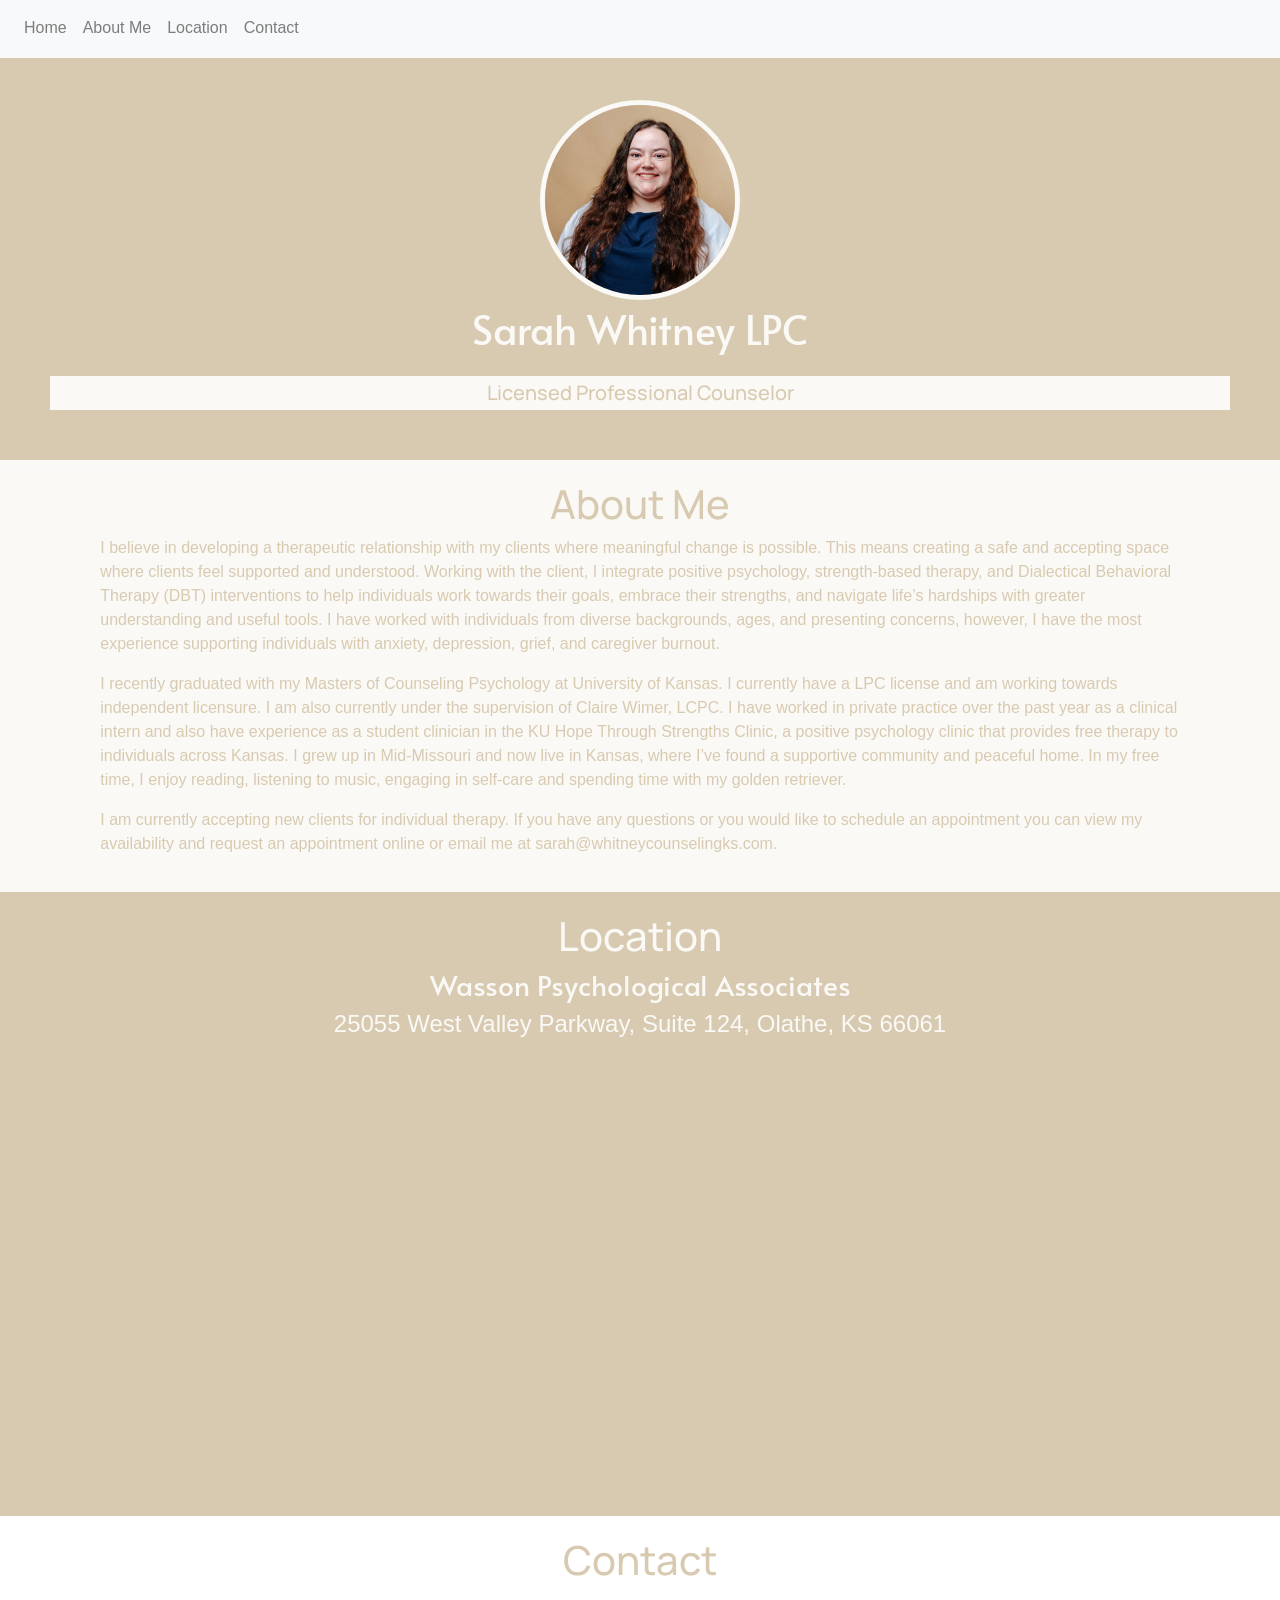
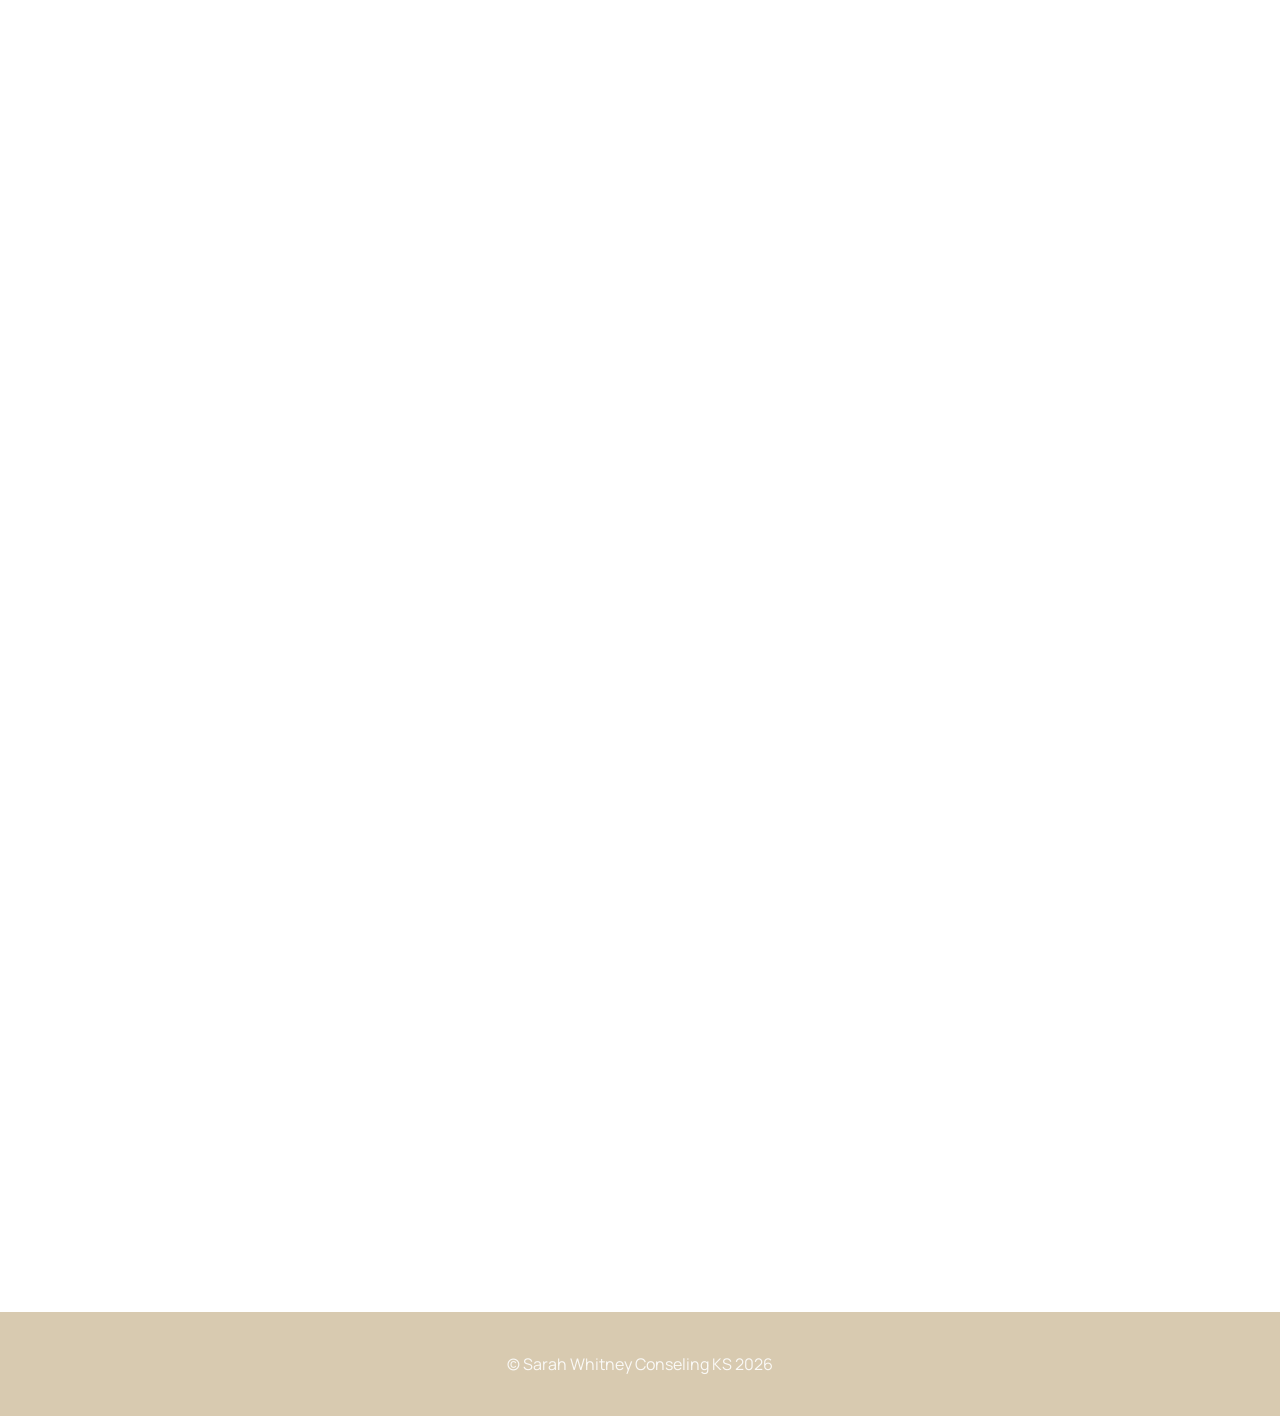
<file: index.html>
<!DOCTYPE html>
<html>
  <head>
    <meta charset="utf-8">
    <meta name="viewport" content="width=device-width">  
    <meta name="milestone" content="Portfolio">
    <title>Whitney Counceling</title>  
    <link href="https://stackpath.bootstrapcdn.com/bootstrap/4.5.2/css/bootstrap.min.css" rel="stylesheet">

    <link href="style.css" rel="stylesheet" type="text/css" />

    <link rel="preconnect" href="https://fonts.googleapis.com">
    <link rel="preconnect" href="https://fonts.gstatic.com" crossorigin>
    <link href="https://fonts.googleapis.com/css2?family=Manrope:wght@200..800&display=swap" rel="stylesheet">
    <link href="https://fonts.googleapis.com/css2?family=Alata&family=Manrope:wght@200..800&display=swap" rel="stylesheet">

  </head>

  <body>
      <header>
        <nav class="navbar navbar-expand-lg navbar-light bg-light">
          <button class="navbar-toggler" type="button" data-toggle="collapse" data-target="#navbarNav"
            aria-controls="navbarNav" aria-expanded="false" aria-label="Toggle navigation">
            <span class="navbar-toggler-icon"></span>
          </button>
          <div class="collapse navbar-collapse" id="navbarNav">
            <ul class="navbar-nav">
              <li class="nav-item">
                <a class="nav-link" href="index.html">Home</a>
              </li>
              <li class="nav-item">
                <a class="nav-link" href="#about-me">About Me</a>
              </li>
                <li class="nav-item">
                <a class="nav-link" href="#location">Location</a>
              </li>
              <li class="nav-item">
                <a class="nav-link" href="#contact-section">Contact</a>
              </li>
            </ul>
          </div>
        </nav>
      </header>

      <main>
      <!-- Hero section -->
    	<section id="hero-section">
        <img src="me.jpg" alt="picture of Sarah Whitney">
        <h1>Sarah Whitney LPC</h1>
        <h5>Licensed Professional Counselor</h5>
    	</section>
      
    	<!-- Mission/Meet-me section -->
      <section id="about-me">
        <h1>About Me</h1>
          <div class="row justify-content-center">
          <p>I believe in developing a therapeutic relationship with my clients where meaningful change is possible. This means creating a safe and accepting space where clients feel supported and understood. Working with the client, I integrate positive psychology, strength-based therapy, and Dialectical Behavioral Therapy (DBT) interventions to help individuals work towards their goals, embrace their strengths, and navigate life’s hardships with greater understanding and useful tools.
I have worked with individuals from diverse backgrounds, ages, and presenting concerns, however, I have the most experience supporting individuals with anxiety, depression, grief, and caregiver burnout. 
          </p><p>I recently graduated with my Masters of Counseling Psychology at University of Kansas. I currently have a LPC license and am working towards independent licensure. I am also currently under the supervision of Claire Wimer, LCPC.  I have worked in private practice over the past year as a clinical intern and also have experience as a student clinician in the KU Hope Through Strengths Clinic, a positive psychology clinic that provides free therapy to individuals across Kansas. 
I grew up in Mid-Missouri and now live in Kansas, where I’ve found a supportive community and peaceful home. In my free time, I enjoy reading, listening to music, engaging in self-care and spending time with my golden retriever. </p>
<p>I am currently accepting new clients for individual therapy. If you have any questions or you would like to schedule an appointment you can view my availability and request an appointment online or email me at sarah@whitneycounselingks.com. 
</p>
        </div>    
      </section>

      <section id="location">
        <h1 id="location-h1">Location</h1>
        <h3>Wasson Psychological Associates</h3>
        <h4>25055 West Valley Parkway, Suite 124, Olathe, KS 66061</h4>
        <iframe src="https://www.google.com/maps/embed?pb=!1m18!1m12!1m3!1d3103.150701264349!2d-94.87974542283361!3d38.943385443987275!2m3!1f0!2f0!3f0!3m2!1i1024!2i768!4f13.1!3m3!1m2!1s0x87c0976c09c7db17%3A0xdf293f9787e8a671!2s25055%20W%20Valley%20Pkwy%2C%20Olathe%2C%20KS%2066061!5e0!3m2!1sen!2sus!4v1790726572736!5m2!1sen!2sus" width="600" height="450" style="border:0;" allowfullscreen="" loading="lazy" referrerpolicy="strict-origin-when-cross-origin"></iframe>
        </section>

      
      <!-- Contact Section -->
      <section id="contact-section">
        <h1>Contact</h1>
        <iframe src="https://docs.google.com/forms/d/e/1FAIpQLScXpbuheP17A9nFsCcJF_NtHEuBUp_bvpORStrmSvc0nAw-iA/viewform?usp=publish-editor"></iframe>
      </section>
      </main>

      <!-- Footer section -->
      <footer>
      <section id="footer-section">
        <p> &copy; Sarah Whitney Conseling KS 2026</p>
      </section>
      </footer>

    <link rel="stylesheet" href="https://cdn.jsdelivr.net/npm/bootstrap-icons@1.11.3/font/bootstrap-icons.min.css">

    <script src="https://code.jquery.com/jquery-3.4.1.slim.min.js" integrity="sha384-J6qa4849blE2+poT4WnyKhv5vZF5SrPo0iEjwBvKU7imGFAV0wwj1yYfoRSJoZ+n" crossorigin="anonymous"></script>
    <script src="https://cdn.jsdelivr.net/npm/popper.js@1.16.0/dist/umd/popper.min.js" integrity="sha384-Q6E9RHvbIyZFJoft+2mJbHaEWldlvI9IOYy5n3zV9zzTtmI3UksdQRVvoxMfooAo" crossorigin="anonymous"></script>
    <script src="https://cdn.jsdelivr.net/npm/bootstrap@4.4.1/dist/js/bootstrap.min.js" integrity="sha384-wfSDF2E50Y2D1uUdj0O3uMBJnjuUD4Ih7YwaYd1iqfktj0Uod8GCExl3Og8ifwB6" crossorigin="anonymous"></script>
    
  </body>
</html>
</file>
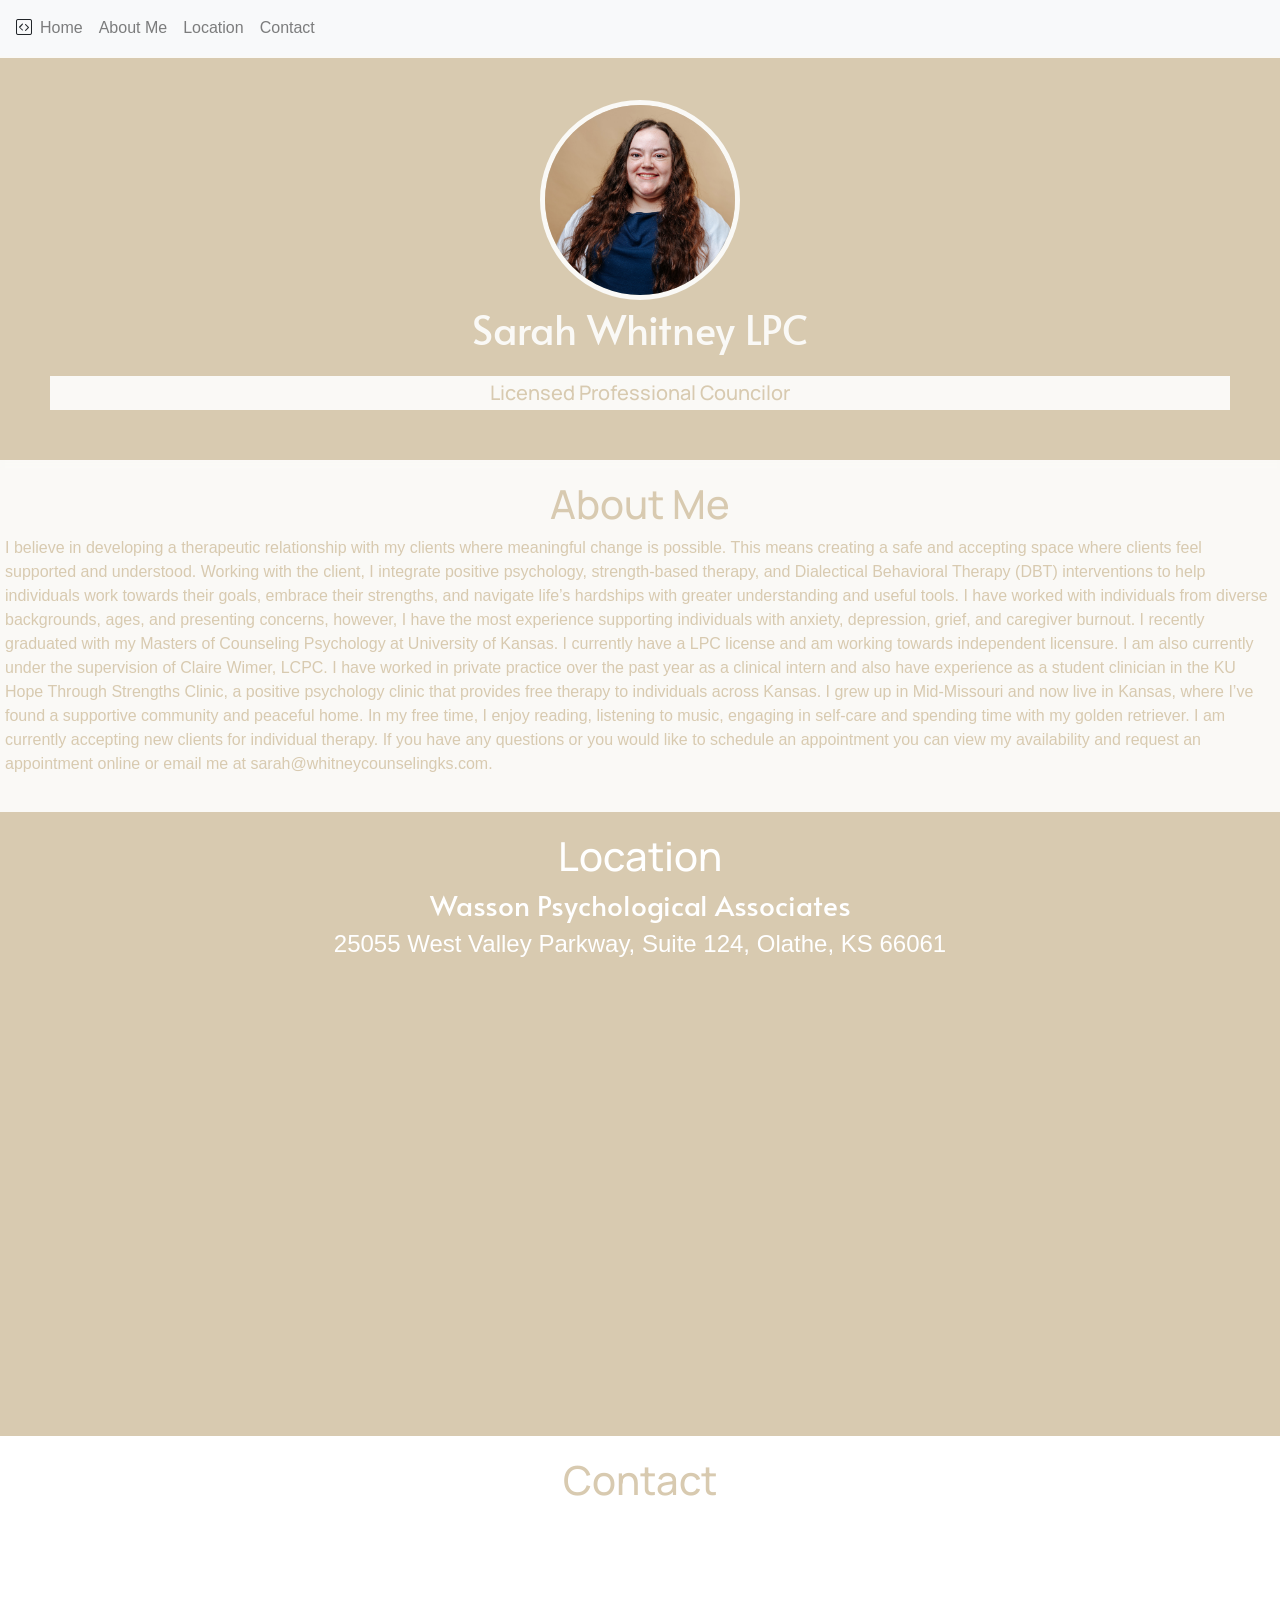
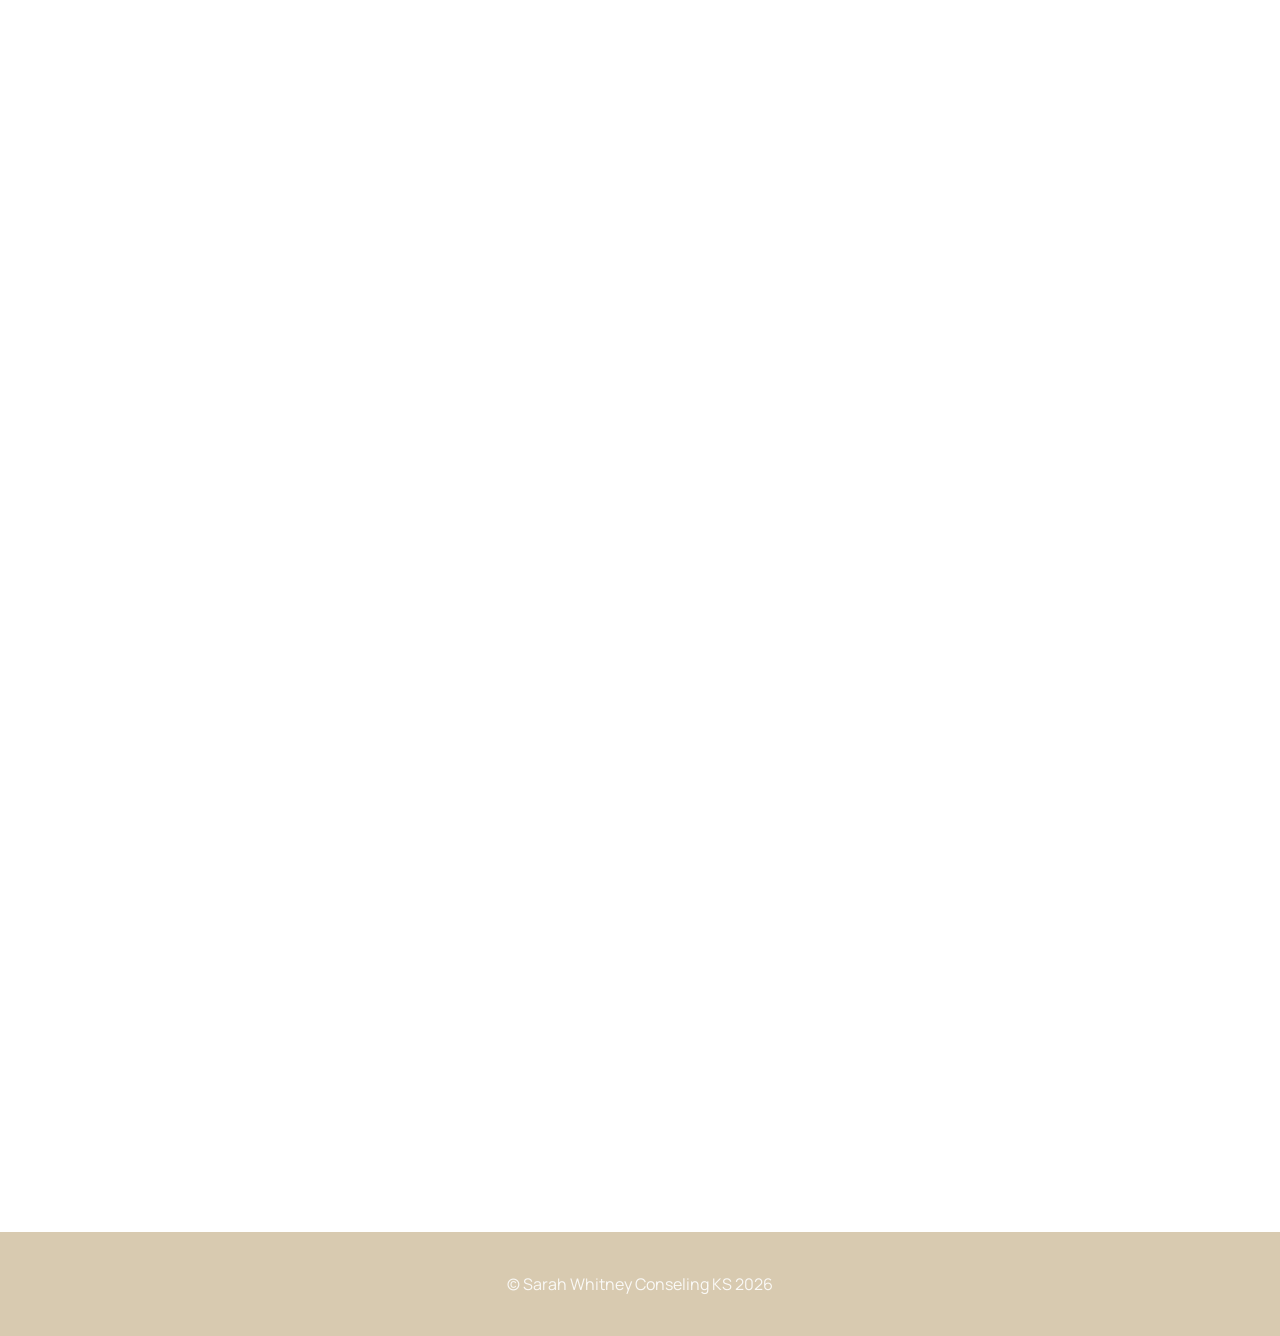
<file: Sarah/index.html>
<!DOCTYPE html>
<html>
  <head>
    <meta charset="utf-8">
    <meta name="viewport" content="width=device-width">  
    <meta name="milestone" content="Portfolio">
    <title>Whitney Counceling</title>  
    <link href="https://stackpath.bootstrapcdn.com/bootstrap/4.5.2/css/bootstrap.min.css" rel="stylesheet">

    <link href="style.css" rel="stylesheet" type="text/css" />

    <link rel="preconnect" href="https://fonts.googleapis.com">
    <link rel="preconnect" href="https://fonts.gstatic.com" crossorigin>
    <link href="https://fonts.googleapis.com/css2?family=Manrope:wght@200..800&display=swap" rel="stylesheet">
    <link href="https://fonts.googleapis.com/css2?family=Alata&family=Manrope:wght@200..800&display=swap" rel="stylesheet">

  </head>

  <body>
      <header>
        <nav class="navbar navbar-expand-lg navbar-light bg-light">
          <i id="navbar-brand" class="bi bi-code-square"></i>
          <button class="navbar-toggler" type="button" data-toggle="collapse" data-target="#navbarNav"
            aria-controls="navbarNav" aria-expanded="false" aria-label="Toggle navigation">
            <span class="navbar-toggler-icon"></span>
          </button>
          <div class="collapse navbar-collapse" id="navbarNav">
            <ul class="navbar-nav">
              <li class="nav-item">
                <a class="nav-link" href="index.html">Home</a>
              </li>
              <li class="nav-item">
                <a class="nav-link" href="#about-me">About Me</a>
              </li>
                <li class="nav-item">
                <a class="nav-link" href="#location">Location</a>
              </li>
              <li class="nav-item">
                <a class="nav-link" href="#contact-section">Contact</a>
              </li>
            </ul>
          </div>
        </nav>
      </header>

      <main>
      <!-- Hero section -->
    	<section id="hero-section">
        <img src="me.jpg" alt="picture of Sarah Whitney">
        <h1>Sarah Whitney LPC</h1>
        <h5>Licensed Professional Councilor</h5>
    	</section>
      
    	<!-- Mission/Meet-me section -->
      <section id="about-me">
        <h1>About Me</h1>
          <div class="row justify-content-center">
          <p>I believe in developing a therapeutic relationship with my clients where meaningful change is possible. This means creating a safe and accepting space where clients feel supported and understood. Working with the client, I integrate positive psychology, strength-based therapy, and Dialectical Behavioral Therapy (DBT) interventions to help individuals work towards their goals, embrace their strengths, and navigate life’s hardships with greater understanding and useful tools.
I have worked with individuals from diverse backgrounds, ages, and presenting concerns, however, I have the most experience supporting individuals with anxiety, depression, grief, and caregiver burnout. 
I recently graduated with my Masters of Counseling Psychology at University of Kansas. I currently have a LPC license and am working towards independent licensure. I am also currently under the supervision of Claire Wimer, LCPC.  I have worked in private practice over the past year as a clinical intern and also have experience as a student clinician in the KU Hope Through Strengths Clinic, a positive psychology clinic that provides free therapy to individuals across Kansas. 
I grew up in Mid-Missouri and now live in Kansas, where I’ve found a supportive community and peaceful home. In my free time, I enjoy reading, listening to music, engaging in self-care and spending time with my golden retriever. 
I am currently accepting new clients for individual therapy. If you have any questions or you would like to schedule an appointment you can view my availability and request an appointment online or email me at sarah@whitneycounselingks.com. 
</p>
        </div>    
      </section>

      <section id="location">
        <h1 id="location-h1">Location</h1>
        <h3>Wasson Psychological Associates</h3>
        <h4>25055 West Valley Parkway, Suite 124, Olathe, KS 66061</h4>
        <iframe src="https://www.google.com/maps/embed?pb=!1m18!1m12!1m3!1d3103.150701264349!2d-94.87974542283361!3d38.943385443987275!2m3!1f0!2f0!3f0!3m2!1i1024!2i768!4f13.1!3m3!1m2!1s0x87c0976c09c7db17%3A0xdf293f9787e8a671!2s25055%20W%20Valley%20Pkwy%2C%20Olathe%2C%20KS%2066061!5e0!3m2!1sen!2sus!4v1790726572736!5m2!1sen!2sus" width="600" height="450" style="border:0;" allowfullscreen="" loading="lazy" referrerpolicy="strict-origin-when-cross-origin"></iframe>
        </section>

      
      <!-- Contact Section -->
      <section id="contact-section">
        <h1>Contact</h1>
        <iframe src="https://docs.google.com/forms/d/e/1FAIpQLScXpbuheP17A9nFsCcJF_NtHEuBUp_bvpORStrmSvc0nAw-iA/viewform?usp=publish-editor"></iframe>
      </section>
      </main>

      <!-- Footer section -->
      <footer>
      <section id="footer-section">
        <p> &copy; Sarah Whitney Conseling KS 2026</p>
      </section>
      </footer>

    <link rel="stylesheet" href="https://cdn.jsdelivr.net/npm/bootstrap-icons@1.11.3/font/bootstrap-icons.min.css">

    <script src="https://code.jquery.com/jquery-3.4.1.slim.min.js" integrity="sha384-J6qa4849blE2+poT4WnyKhv5vZF5SrPo0iEjwBvKU7imGFAV0wwj1yYfoRSJoZ+n" crossorigin="anonymous"></script>
    <script src="https://cdn.jsdelivr.net/npm/popper.js@1.16.0/dist/umd/popper.min.js" integrity="sha384-Q6E9RHvbIyZFJoft+2mJbHaEWldlvI9IOYy5n3zV9zzTtmI3UksdQRVvoxMfooAo" crossorigin="anonymous"></script>
    <script src="https://cdn.jsdelivr.net/npm/bootstrap@4.4.1/dist/js/bootstrap.min.js" integrity="sha384-wfSDF2E50Y2D1uUdj0O3uMBJnjuUD4Ih7YwaYd1iqfktj0Uod8GCExl3Og8ifwB6" crossorigin="anonymous"></script>
    
  </body>
</html>
</file>
<file: style.css>
:root {
  --breakpoint-sm: 320px;
  --breakpoint-md: 768px;
  --breakpoint-lg: 1024px;
  --breakpoint-xl: 1600px;
}

header {
  position: fixed;
  top: 0;
  width: 100%;
  border-bottom: solid #faf9f6 2px;
  z-index: 1000;
}

#hero-section {
  text-align: center;
  background-color: #d8cab0;
  background-size: cover;
  color: #faf9f6;
  padding: 50px;
  padding-top: 100px;
  height: auto;
  font-family: "Manrope", sans-serif;
  font-weight: bolder;
}

#hero-section img {
  border: solid #faf9f6 5px;
  border-radius: 100px;
  height: 200px;
  width: 200px;
  position: relative;
  object-fit: cover;
}

h3 {
    font-family: "Alata", sans-serif;
}

#hero-section h1 {
  color: #faf9f6;
  font-family: "Alata", sans-serif;
  padding-bottom: 15px;
  padding-top: 5px;
}

#about-me p{
    width: 85%;
}

#about-me {
  box-shadow: inset 0 12px 12px -12px #faf9f6;
  background-color: #faf9f6;
  color: #d8cab0;
}

#location-h1 {
  color: #faf9f6;
  font-family: "Manrope", sans-serif;
}

#more {
  text-align: center;
}

#location {
  background-color: #d8cab0;
  padding: 20px 0 20px 0;
  color: #faf9f6;
}

section {
  padding: 20px;
  scroll-margin-top: 50px;
}

section h1 {
  color: #d8cab0;
  font-family: "Manrope", sans-serif;
  text-align: center;
}

section h5 {
  color: #d8cab0;
  background-color: #faf9f6;
  margin-bottom: 0px;
  padding: 5px;
}

#round {
  padding: 25px;
}

#round img {
  position: absolute;
  object-fit: contain;
  top: 0;
  left: 0;
  max-width: 100%;
  height: 100%;
  width:auto;
  
}

#contact-section iframe {
    display: flex;
    justify-content: center;
    align-items: center;
    width: 100%;
    height: 1300px;
    overflow: hidden;
    min-height: 100vh;
    border: none;
}

#location iframe {
    display: flex;
    width: 100%;
}

#location {
    align-items: center;
    justify-content: center;
    text-align: center;
}

footer {
  text-align: center;
  color: #faf9f6;
  background-color: #d8cab0;
  margin: auto;
  padding: 20px;
}

footer p {
  margin: 0px;
  font-family: "Manrope", sans-serif;
}

/* 1600px and smaller */
@media (max-width: 1600px) {
  #hero-section img {
    border-radius: 100px;
    height: 200px;
    width: 200px;
  }

  #hero-section h1 {
    width: 100%;
  }

  .col-xl-custom {
    width: 45%;
    padding: 2%;
  }

  #skills-section .col-xl-custom {
    width: 20%;
    padding: 0 2% 0 2%;
    text-align: center;
  }

  #location .col-xl-custom {
    width: 20%;
    padding: 0 2% 0 2%;
    text-align: center;
  }

}

/* iPad in landscape mode and smaller */
@media (max-width: 1024px) {
  #hero-section img {
    border-radius: 100px;
    height: 200px;
    width: 200px;
  }

  #hero-section h1 {
    width: 100%;
  }

  #about-me img {
    width: 50%;
  }

  .col-lg-custom {
    width: 45%;
    padding: 2%;
  }

  #skills-section .col-lg-custom {
    width: 20%;
    padding: 0 2% 0 2%;
    text-align: center;
  }

  #location .col-lg-custom {
    width: 20%;
    padding: 0 2% 0 2%;
    text-align: center;
  }
}

/* iPad in portrait mode and smaller */
@media (max-width: 768px) {

  #hero-section {
    height: 100vh;
    background-size: cover;
    display: flex;
    flex-direction: column;
    justify-content: center;
    align-items: center;
  }

  #hero-section img {
    border-radius: 50%;
    height: 40vh;
    width: 40vh;
  }

  #hero-section h1 {
    width: 100%;
  }

  section {
    text-align: center;
  }

  ul {
    list-style-type: none;
    margin: 0;
    padding: 0;
  }

  h5 {
    padding-top: 25px;
  }

  .col-md-custom {
    width: 100%;
  }

  #skills-section .col-md-custom {
    width: 45%;
    padding: 0 2% 0 2%;
    text-align: center;
  }

  #location .col-md-custom {
    width: 45%;
    padding: 0 2% 0 2%;
    text-align: center;
  }

  .carousel .carousel-item {
    min-height: 50vh;
  }
}

/* Pixel 2XL and smaller */
@media (max-width: 320px) {

  #hero-section {
    height: 100vh;
    background-size: cover;
    display: flex;
    flex-direction: column;
    justify-content: center;
    align-items: center;
  }

  #hero-section img {
    border-radius: 50%;
    height: 30vh;
    width: 30vh;
  }

  #hero-section h1 {
    width: 100%;
  }

  section {
    text-align: center;
  }

  ul {
    list-style-type: none;
    margin: 0;
    padding: 0;
  }

  h5 {
    padding-top: 25px;
  }

  .col-sm-custom {
    width: 100%;
  }

  #skills-section .col-sm-custom {
    width: 100%;
    padding: 0 2% 0 2%;
    text-align: center;
  }

  #location .col-sm-custom {
    width: 100%;
    padding: 0 2% 0 2%;
    text-align: center;
  }
  
  .carousel .carousel-item {
    min-height: 25vh;
  }
}
</file>
<file: Sarah/style.css>
:root {
  --breakpoint-sm: 320px;
  --breakpoint-md: 768px;
  --breakpoint-lg: 1024px;
  --breakpoint-xl: 1600px;
}

header {
  position: fixed;
  top: 0;
  width: 100%;
  border-bottom: solid #faf9f6 2px;
  z-index: 1000;
}

#hero-section {
  text-align: center;
  background-color: #d8cab0;
  background-size: cover;
  color: white;
  padding: 50px;
  padding-top: 100px;
  height: auto;
  font-family: "Manrope", sans-serif;
  font-weight: bolder;
}

#hero-section img {
  border: solid #faf9f6 5px;
  border-radius: 100px;
  height: 200px;
  width: 200px;
  position: relative;
  object-fit: cover;
}

h3 {
    font-family: "Alata", sans-serif;
}

#hero-section h1 {
  color: #faf9f6;
  font-family: "Alata", sans-serif;
  padding-bottom: 15px;
  padding-top: 5px;
}

#about-me {
  box-shadow: inset 0 12px 12px -12px #faf9f6;
  background-color: #faf9f6;
  color: #d8cab0;
}

#location-h1 {
  color: white;
  font-family: "Manrope", sans-serif;
}

#more {
  text-align: center;
}

#location {
  background-color: #d8cab0;
  padding: 20px 0 20px 0;
  color: white;
}

section {
  padding: 20px;
  scroll-margin-top: 50px;
}

section h1 {
  color: #d8cab0;
  font-family: "Manrope", sans-serif;
  text-align: center;
}

section h5 {
  color: #d8cab0;
  background-color: #faf9f6;
  margin-bottom: 0px;
  padding: 5px;
}

hr {
  height: 12px;
  box-shadow: inset 0 12px 12px -12px #59b1b5;
  border-top: 0px solid rgb(128, 128, 128);
  margin-top: 0px;
  margin-bottom: 0px;
}

#myproj {
  padding-bottom: 25px;
}

#round {
  padding: 25px;
}

#round img {
  position: absolute;
  object-fit: contain;
  top: 0;
  left: 0;
  max-width: 100%;
  height: 100%;
  width:auto;
  
}

#contact-section iframe {
    display: flex;
    justify-content: center;
    align-items: center;
    width: 100%;
    height: 1300px;
    overflow: hidden;
    min-height: 100vh;
    border: none;
}

#location iframe {
    display: flex;
    width: 100%;
}

#location {
    align-items: center;
    justify-content: center;
    text-align: center;
}

footer {
  text-align: center;
  color: #faf9f6;
  background-color: #d8cab0;
  margin: auto;
  padding: 20px;
}

footer p {
  margin: 0px;
  font-family: "Manrope", sans-serif;
}

/* 1600px and smaller */
@media (max-width: 1600px) {
  #hero-section img {
    border-radius: 100px;
    height: 200px;
    width: 200px;
  }

  #hero-section h1 {
    width: 100%;
  }

  .col-xl-custom {
    width: 45%;
    padding: 2%;
  }

  #skills-section .col-xl-custom {
    width: 20%;
    padding: 0 2% 0 2%;
    text-align: center;
  }

  #location .col-xl-custom {
    width: 20%;
    padding: 0 2% 0 2%;
    text-align: center;
  }

}

/* iPad in landscape mode and smaller */
@media (max-width: 1024px) {
  #hero-section img {
    border-radius: 100px;
    height: 200px;
    width: 200px;
  }

  #hero-section h1 {
    width: 100%;
  }

  #about-me img {
    width: 50%;
  }

  .col-lg-custom {
    width: 45%;
    padding: 2%;
  }

  #skills-section .col-lg-custom {
    width: 20%;
    padding: 0 2% 0 2%;
    text-align: center;
  }

  #location .col-lg-custom {
    width: 20%;
    padding: 0 2% 0 2%;
    text-align: center;
  }
}

/* iPad in portrait mode and smaller */
@media (max-width: 768px) {

  #hero-section {
    height: 100vh;
    background-size: cover;
    display: flex;
    flex-direction: column;
    justify-content: center;
    align-items: center;
  }

  #hero-section img {
    border-radius: 50%;
    height: 40vh;
    width: 40vh;
  }

  #hero-section h1 {
    width: 100%;
  }

  section {
    text-align: center;
  }

  ul {
    list-style-type: none;
    margin: 0;
    padding: 0;
  }

  h5 {
    padding-top: 25px;
  }

  .col-md-custom {
    width: 100%;
  }

  #skills-section .col-md-custom {
    width: 45%;
    padding: 0 2% 0 2%;
    text-align: center;
  }

  #location .col-md-custom {
    width: 45%;
    padding: 0 2% 0 2%;
    text-align: center;
  }

  .carousel .carousel-item {
    min-height: 50vh;
  }
}

/* Pixel 2XL and smaller */
@media (max-width: 320px) {

  #hero-section {
    height: 100vh;
    background-size: cover;
    display: flex;
    flex-direction: column;
    justify-content: center;
    align-items: center;
  }

  #hero-section img {
    border-radius: 50%;
    height: 30vh;
    width: 30vh;
  }

  #hero-section h1 {
    width: 100%;
  }

  section {
    text-align: center;
  }

  ul {
    list-style-type: none;
    margin: 0;
    padding: 0;
  }

  h5 {
    padding-top: 25px;
  }

  .col-sm-custom {
    width: 100%;
  }

  #skills-section .col-sm-custom {
    width: 100%;
    padding: 0 2% 0 2%;
    text-align: center;
  }

  #location .col-sm-custom {
    width: 100%;
    padding: 0 2% 0 2%;
    text-align: center;
  }
  
  .carousel .carousel-item {
    min-height: 25vh;
  }
}
</file>
